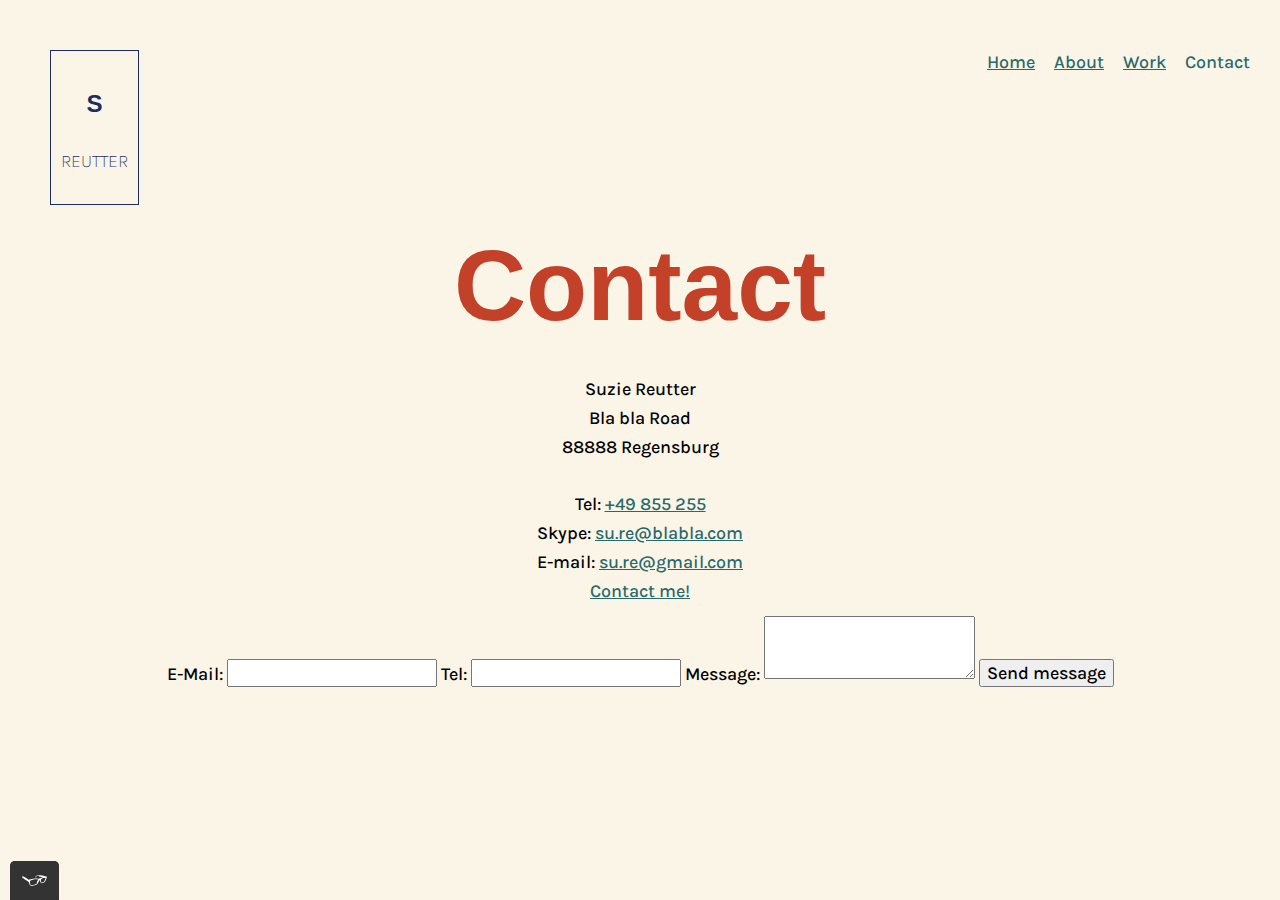
<file: contact.html>
<!DOCTYPE html>
<html lang="en">
<head>
	<meta charset="utf-8">
	<meta name="viewport" content="width=device-width, initial-scale=1">
	<title>Contact Suzie Reutter</title>
	<link rel="icon" type="image/png" href="favicon-32x32.png" sizes="32x32"/>
	<link rel="stylesheet" type="text/css" href="css/normalize.css">
	<link href="https://fonts.googleapis.com/css?family=Karla" rel="stylesheet">
	<link href="https://fonts.googleapis.com/css?family=Parisienne" rel="stylesheet">
	<link rel="stylesheet" type="text/css" href="css/style.production.css">
</head>
<body>
	<header class="page-header">
		 <!--Add Logo-->
		 <div class="Logo">
			 <p class="Suzie">S</p>
			 <p class="Reutter">Reutter</p>
		 </div>
		 <nav class="main-navigation page-header__item">
			 <ul role="menubar" class="navigation-list">
		  	<li role="presentation">
					<a href="index.html#home" target="_blank" role="menuitem" class="navigation-list__item">Home</a>
		  	</li>
		  	<li role="presentation">
					<a href="about.html#about" target="_blank" role="menuitem" style="" class="navigation-list__item">About</a>
		  	</li>
				<li role="presentation">
					 <a href="work.html#work" target="_blank" role="menuitem" class="navigation-list__item">Work</a>
				</li>
		  	<li role="presentation">
		   		<a href="contact.html#contact" target="_blank" role="menuitem" class="navigation-list__item--active">Contact</a>
		 		</li>
			</ul>
	  </nav>
	 </header>
	<h1>Contact</h1>

	<div class="contact">
	  Suzie Reutter<br>
	  Bla bla Road<br>
	  88888 Regensburg<br>
	  <br>
	  Tel: <a href="+49855255">+49 855 255</a><br>
	  Skype: <a href="Skype:su.re@blabla.com">su.re@blabla.com</a><br>
	  E-mail: <a href="mailto:su.re@gmail.com">su.re@gmail.com</a><br>
	  <a href="mailto:su.re@gmail.com">Contact me!</a>
	</div>
	<form action="" method="post" id="contact-form">

		<label class="standard-label" for="contact-email">E-Mail: </label>
		<input type="email" id="contact-email" required>

		<label>Tel:</label>
		<input type="tel" required>

		<label>Message:</label>
		<textarea maxlength="240" required></textarea>
		<input type="submit" value="Send message">
	</form>

	<script src="js/tota11y.min.js"></script>
</body>
</html>
</file>
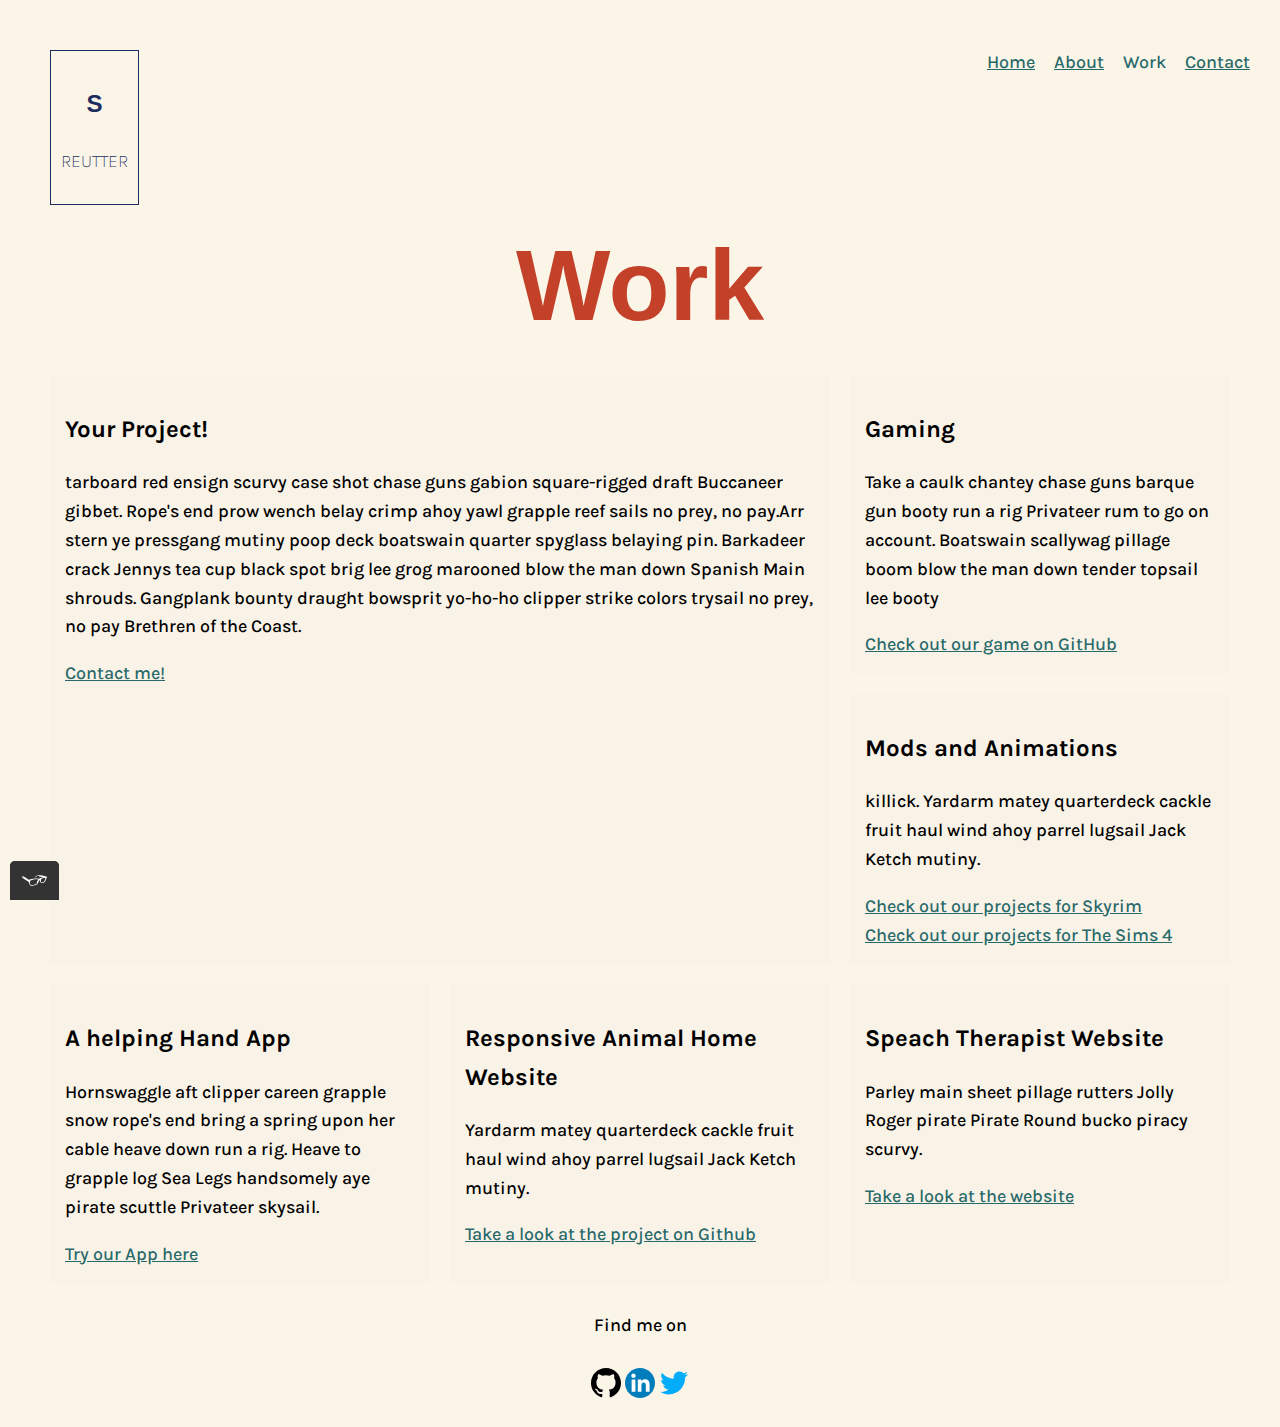
<file: work.html>
<!DOCTYPE html>
<html lang="en">
<head>
  <meta charset="utf-8">
  <meta name="viewport" content="width=device-width, initial-scale=1">
  <title>My Work</title>
  <link rel="icon" type="image/png" href="favicon-32x32.png" sizes="32x32"/>
	<link rel="stylesheet" type="text/css" href="css/normalize.css">
	<link href="https://fonts.googleapis.com/css?family=Karla" rel="stylesheet">
	<link href="https://fonts.googleapis.com/css?family=Parisienne" rel="stylesheet">
	<link rel="stylesheet" type="text/css" href="css/style.production.css">
</head>
<body>

<!-- Header with nav-->
<header class="page-header">
   <!--Logo-->
   <div class="Logo">
     <p class="Suzie">S</p>
     <p class="Reutter">Reutter</p>
   </div>
   <nav class="main-navigation page-header__item">
    <ul role="menubar" class="navigation-list">
     <li role="presentation">
       <a href="index.html#home" target="_blank" role="menuitem" class="navigation-list__item">Home</a>
     </li>
     <li role="presentation">
       <a href="about.html#about" target="_blank" role="menuitem" style="" class="navigation-list__item">About</a>
     </li>
     <li role="presentation">
        <a href="work.html#work" target="_blank" role="menuitem" class="navigation-list__item--active">Work</a>
     </li>
     <li role="presentation">
       <a href="contact.html#contact" target="_blank" role="menuitem" class="navigation-list__item">Contact</a>
     </li>
   </ul>
 </nav>
</header>

<!-- Main content -->
<section>
   <h1>Work</h1>
   <!--Grid-->
   <div class="grid">
     <div class="grid__item">
        <h2>Gaming</h2>
        <p>
          Take a caulk chantey chase guns barque gun booty run a rig Privateer rum to go on account. Boatswain scallywag pillage boom blow the man down tender topsail lee booty
        </p>
        <a href="#">Check out our game on GitHub</a>
      </div>

      <div class="grid__item">
        <h2>Mods and Animations</h2>
        <p>
          killick. Yardarm matey quarterdeck cackle fruit haul wind ahoy parrel lugsail Jack Ketch mutiny.
        </p>
        <a href="#">Check out our projects for Skyrim</a><br>
        <a href="#">Check out our projects for The Sims 4</a>
      </div>

      <div class="grid__item">
        <h2>A helping Hand App</h2>
        <p>
          Hornswaggle aft clipper careen grapple snow rope's end bring a spring upon her cable heave down run a rig. Heave to grapple log Sea Legs handsomely aye pirate scuttle Privateer skysail.
        </p>
        <a href="#">Try our App here</a>
      </div>

      <div class="grid__item">
        <h2>Responsive Animal Home Website</h2>
        <p>
           Yardarm matey quarterdeck cackle fruit haul wind ahoy parrel lugsail Jack Ketch mutiny.
        </p>
        <a href="#">Take a look at the project on Github</a>
      </div>

      <div class="grid__item">
        <h2>Speach Therapist Website</h2>
        <p>
          Parley main sheet pillage rutters Jolly Roger pirate Pirate Round bucko piracy scurvy.
        </p>
        <a href="#">Take a look at the website</a>
      </div>

      <div class="grid__item">
        <h2>Your Project!</h2>
        <p>
          tarboard red ensign scurvy case shot chase guns gabion square-rigged draft Buccaneer gibbet. Rope's end prow wench belay crimp ahoy yawl grapple reef sails no prey, no pay.Arr stern ye pressgang mutiny poop deck boatswain quarter spyglass belaying pin. Barkadeer crack Jennys tea cup black spot brig lee grog marooned blow the man down Spanish Main shrouds. Gangplank bounty draught bowsprit yo-ho-ho clipper strike colors trysail no prey, no pay Brethren of the Coast.
        </p>
        <a href="#">Contact me!</a>
     </div>
   </div>
</section>
<!--Footer-->
<footer class="page-footer">
 <p>Find me on</p>
 <div class="social-media">
   <img src="img/iconfinder_mark-github_298822.svg" alt="Github" width="30" height="30">
   <img src="img/iconfinder_Linkedin_4550875.svg" alt="LinkedIn" width="30" height="30">
   <img src="img/iconfinder_24-twitter_tweet_4202000.svg" alt="Twitter" width="30" height="30">
 </div>
</footer>
<script src="js/tota11y.min.js"></script>
</body>
</html>
</file>
<file: css/style.production.css>
body {
	background-color: #fbf5e8;
	font-family: 'Karla', sans-serif;
}

h1{
	color: #c34129;
	font-family: bc-alphapipe, sans-serif;
	font-weight: 400px;
}


body{
  font-weight: 500;
  font-size: 18px;
  line-height: 1.6;
  margin: 10px;
}

h1{
  font-size:100px;
  text-align: center;
	position: relative;
	padding: 0;
	margin: 0;
}

h2{
  font-size:24px;
}

h3{
  font-size:18px;
  font-weight:800;
}

.Logo {
	color: #1d2d5f;
}

.Suzie {
	color: #1d2d5f;
}

.Reutter {
	color: #1d2d5f;
}

.Logo {
  border: 1px solid;
  position: relative;
  top: 20px;
  left: 20px;
}

.Suzie {
  font-family: bc-alphapipe, sans-serif;
  font-weight: bold;
  font-size: 24px;
  text-align: center;
}

.Reutter {
  font-family: 'Karla', sans-serif;
  font-weight: lighter;
  text-transform: uppercase;
}
a {
	color: #28696a;
}

a:visited {
  color: #05676e;
}
a:hover {
  text-decoration: none;
}
a:focus {
  text-decoration: none;
}
a:active {
  color: #489c79;
}
button,
.button,
.button1 {
  border: none;
  font-family: sans-serif;
  background-color:#f8c1bf;
  color:#eeeeee;
  text-decoration: none;
  padding: 10px;
  border-radius: 3px;
  border-bottom: 2px solid rgba(0, 0, 0, 0.3);
  -webkit-transition: 0.2s opacity;
  -o-transition: 0.2s opacity;
  transition: 0.2s opacity;
}
button:hover, button:focus,
.button:hover,
.button:focus,
.button1:hover,
.button1:focus {
  cursor: pointer;
  opacity: 0.8;
}

.navigation-list__item--active {
  text-decoration: none;
}

.profile__portrait {
  text-align:center;
  width:250px;
  margin-right: 0px;
  border-radius:50%;
}

.page-footer {
  clear: both;
}

.profile {
  max-width: 500px;
  text-align: center;
  margin: 0 auto;
}

.Welcome-Text {
	display:-ms-inline-grid;
	display:inline-grid;

}

.about {
  max-width: 1200px;
  margin: 0 auto;
  text-align: center;
}

table {
  margin: 0 auto;
}

.contact {
  max-width: 500px;
  text-align: center;
  margin: 0 auto;
}

.line1 {
	width: 10px;
	height: 1200px;
	background: red;
	position: fixed;
	top: 0;
	left: 0;
}

.line2 {
	width: 10px;
	height: 1200px;
	background: green;
	position: fixed;
	top: 0;
	left: 4;
}

.line3 {
	width: 10px;
	height: 1200px;
	background: blue;
	position: fixed;
	top: 0;
	left: 10;
}

form {
  text-align: center;
}

* {
  -webkit-box-sizing:border-box;
          box-sizing:border-box;
}

div {
  max-width: 1200px;
  padding: 10px;
  margin: 0 auto;
}


.page-footer {
  clear:both;
  display: -webkit-box;
  display: -ms-flexbox;
  display: flex;
  -webkit-box-orient: vertical;
  -webkit-box-direction: normal;
      -ms-flex-direction: column;
          flex-direction: column;
  text-align: center;
}
.page-header {
  display:-webkit-box;
  display:-ms-flexbox;
  display:flex;
  width:100%;
  padding:20px;
  margin: 0 auto;
}

.page-header__item {
  -webkit-box-flex: 0;
      -ms-flex: 0 1 200px;
          flex: 0 1 200px;
  border-radius: 50%;
}
.page-header__item:last-child{
  -webkit-box-flex: 1;
      -ms-flex-positive: 1;
          flex-grow: 1;
  text-align: right;
}

.navigation-list {
  list-style: none;
}
.navigation-list li {
  display: inline-block;
  margin-left: 15px;
}
.grid {
  display:-ms-grid;
  display:grid;
  -ms-grid-columns: 1fr 20px 1fr 20px 1fr;
  grid-template-columns: 1fr 1fr 1fr;
  grid-gap: 20px;
}

.grid__item {
  background-color: #f9f2e7;
  padding:15px;
  width:auto;
}
.grid__item:last-child {
  -ms-grid-column: 3;
  -ms-grid-column-span: -2;
  grid-column: 3/1;
  -ms-grid-row: 1;
  -ms-grid-row-span: 2;
  grid-row: 1/3;
}


.berlin-illustration{
	max-width: 500px;
	margin-left: 400px;
}

@-webkit-keyframes color-change {
  0% {
    fill: #edc655;
  }
  50% {
    fill: #fcffad;
  }
  100% {
    fill: #f76414;
  }
}

@keyframes color-change {
  0% {
    fill: #edc655;
  }
  50% {
    fill: #fcffad;
  }
  100% {
    fill: #f76414;
  }
}
.sun {
  -webkit-animation-duration: 4s;
          animation-duration: 4s;
  -webkit-animation-name: color-change;
          animation-name: color-change;
  -webkit-animation-iteration-count: infinite;
          animation-iteration-count: infinite;
  -webkit-animation-direction: alternate;
          animation-direction: alternate;
  -webkit-animation-timing-function: linear;
          animation-timing-function: linear;
}

@-webkit-keyframes cloud-move {
  from {
    -webkit-transform: translate(0, 50px);
            transform: translate(0, 50px);
  }
  to {
    -webkit-transform: translate(200px, 50px);
            transform: translate(200px, 50px);
  }
}

@keyframes cloud-move {
  from {
    -webkit-transform: translate(0, 50px);
            transform: translate(0, 50px);
  }
  to {
    -webkit-transform: translate(200px, 50px);
            transform: translate(200px, 50px);
  }
}

.cloud-front {
  -webkit-animation-duration: 30s;
          animation-duration: 30s;
  -webkit-animation-name: cloud-move;
          animation-name: cloud-move;
  -webkit-animation-iteration-count: infinite;
          animation-iteration-count: infinite;
  -webkit-animation-direction: alternate;
          animation-direction: alternate;
  -webkit-animation-timing-function: linear;
          animation-timing-function: linear;
}

@-webkit-keyframes cloud-move-reverse {
  from {
    -webkit-transform: translate(446px, 48px);
            transform: translate(446px, 48px);
  }
  to {
    -webkit-transform: translate(100px, 48px);
            transform: translate(100px, 48px);
  }
}

@keyframes cloud-move-reverse {
  from {
    -webkit-transform: translate(446px, 48px);
            transform: translate(446px, 48px);
  }
  to {
    -webkit-transform: translate(100px, 48px);
            transform: translate(100px, 48px);
  }
}

.cloud-back {
	-webkit-animation-duration: 34s;
	        animation-duration: 34s;
	-webkit-animation-name: cloud-move-reverse;
	        animation-name: cloud-move-reverse;
	-webkit-animation-iteration-count: infinite;
	        animation-iteration-count: infinite;
	-webkit-animation-direction: alternate;
	        animation-direction: alternate;
	-webkit-animation-timing-function: linear;
	        animation-timing-function: linear;
}

@media all and (max-width: 500px) {
  .grid {
    -ms-grid-columns: 1fr;
    grid-template-columns: 1fr;
  }
}
@media all and (min-width: 500px) and (max-width: 750px){
  .grid {
    -ms-grid-columns: 1fr 20px 1fr;
    grid-template-columns: 1fr 1fr;
  }
}
@media all and (max-width: 750px) {
  .grid {
    grid-gap: 10px;
  }
  .grid__item:last-child {
    grid-column: auto / auto;
    grid-row: auto / auto;
  }
  h1 {
    font-size: 30px;
  }
}
</file>
